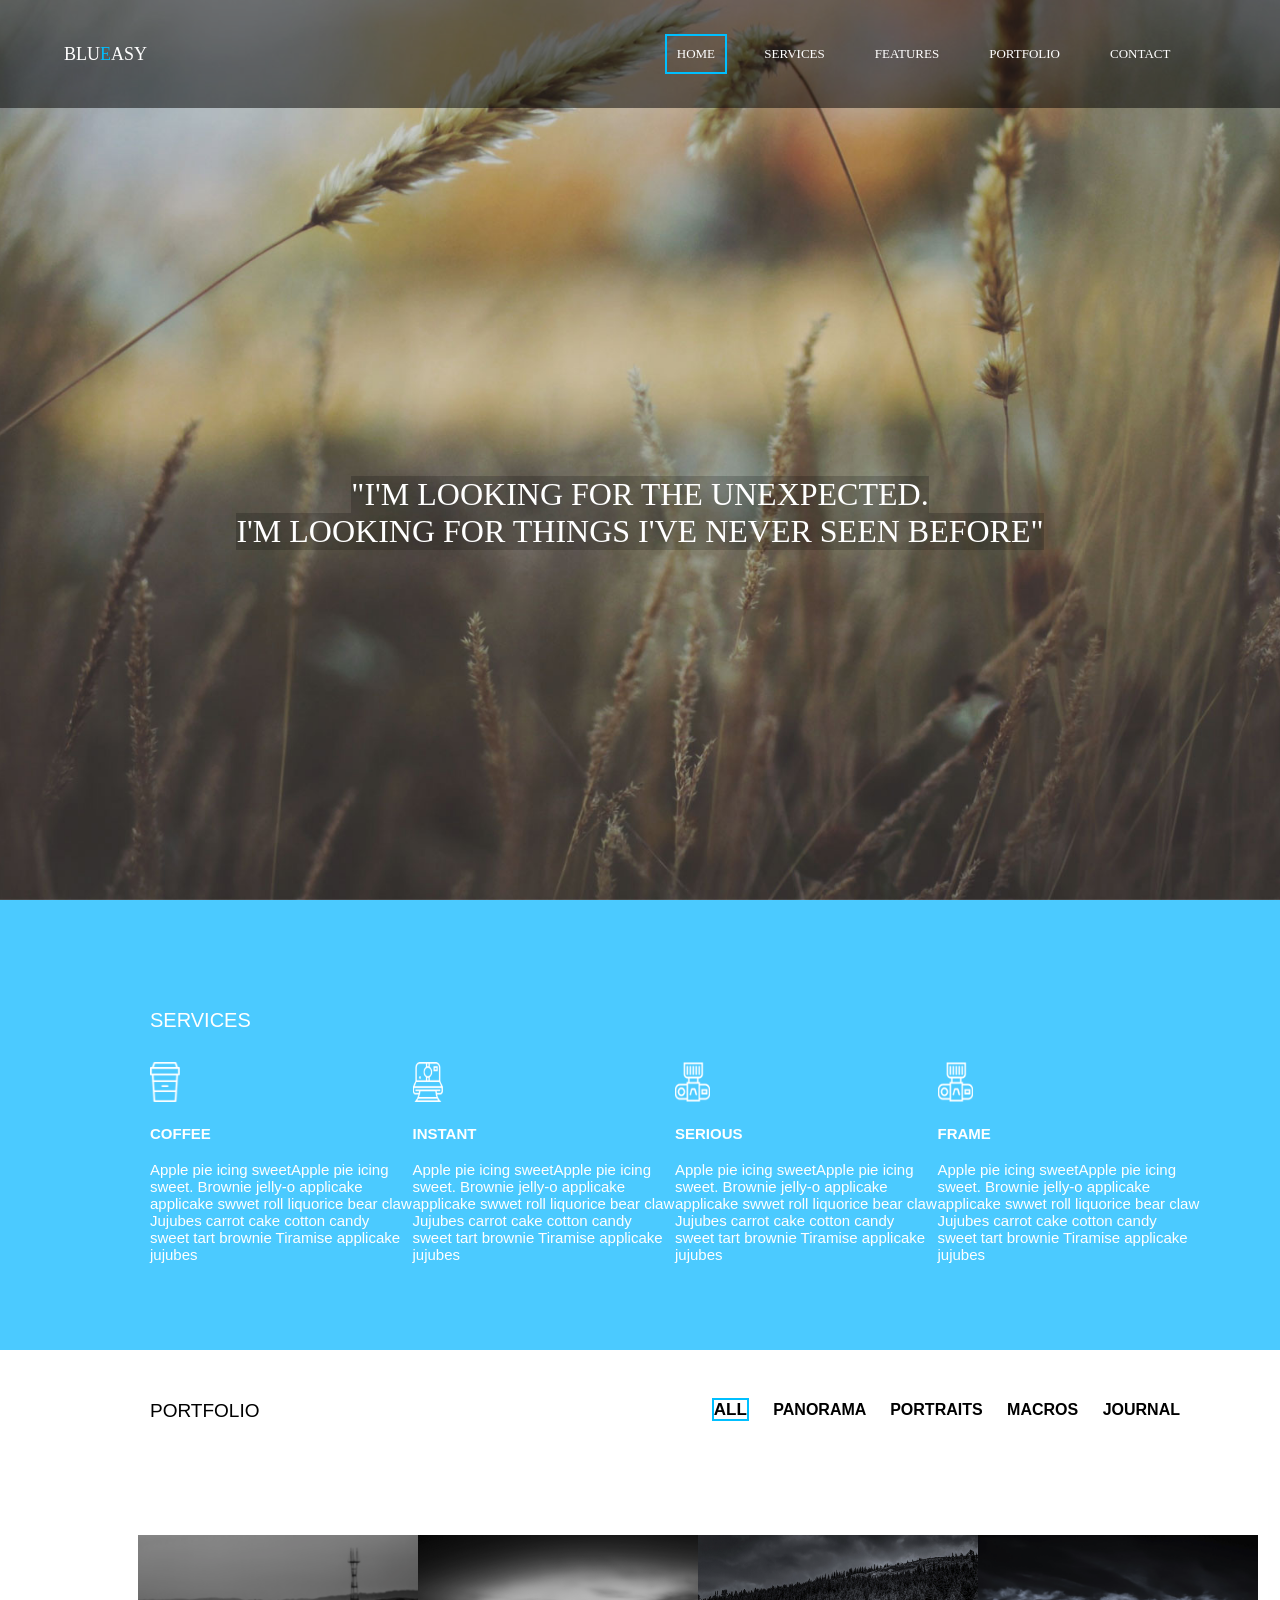
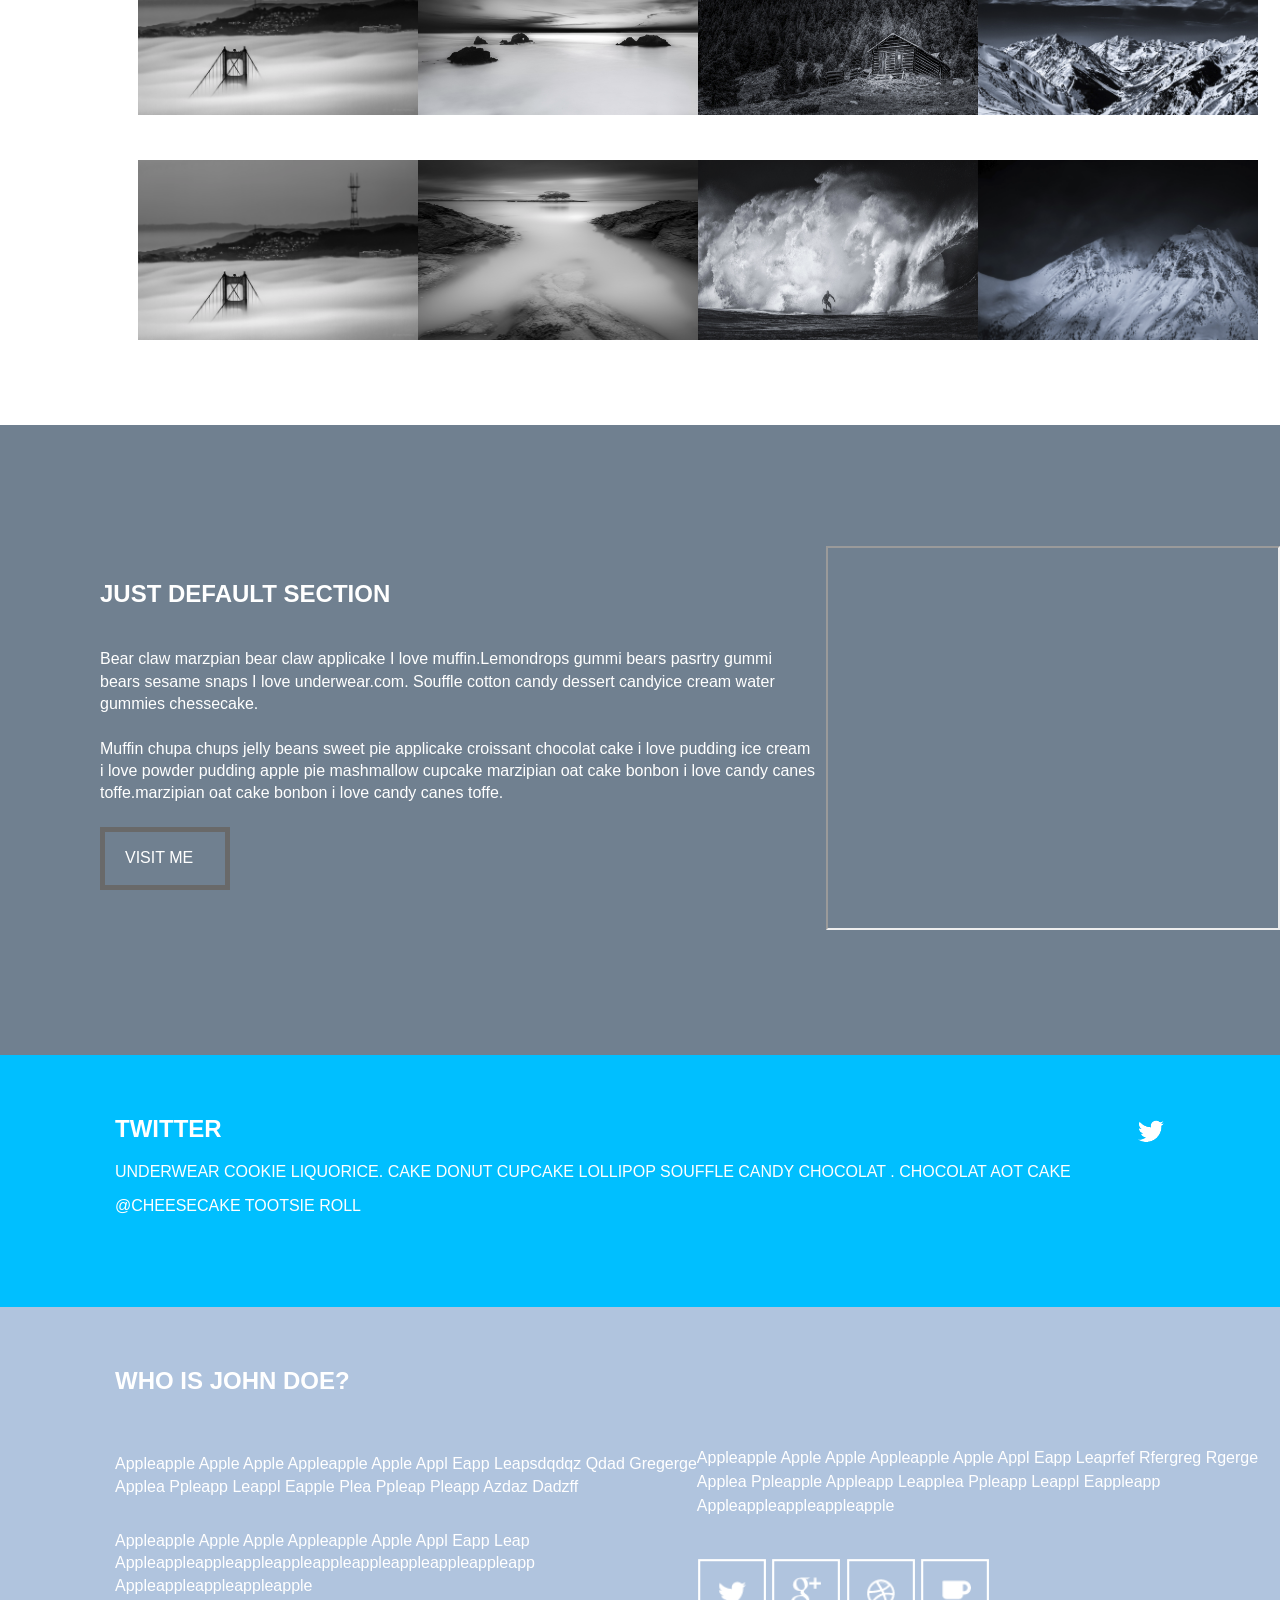
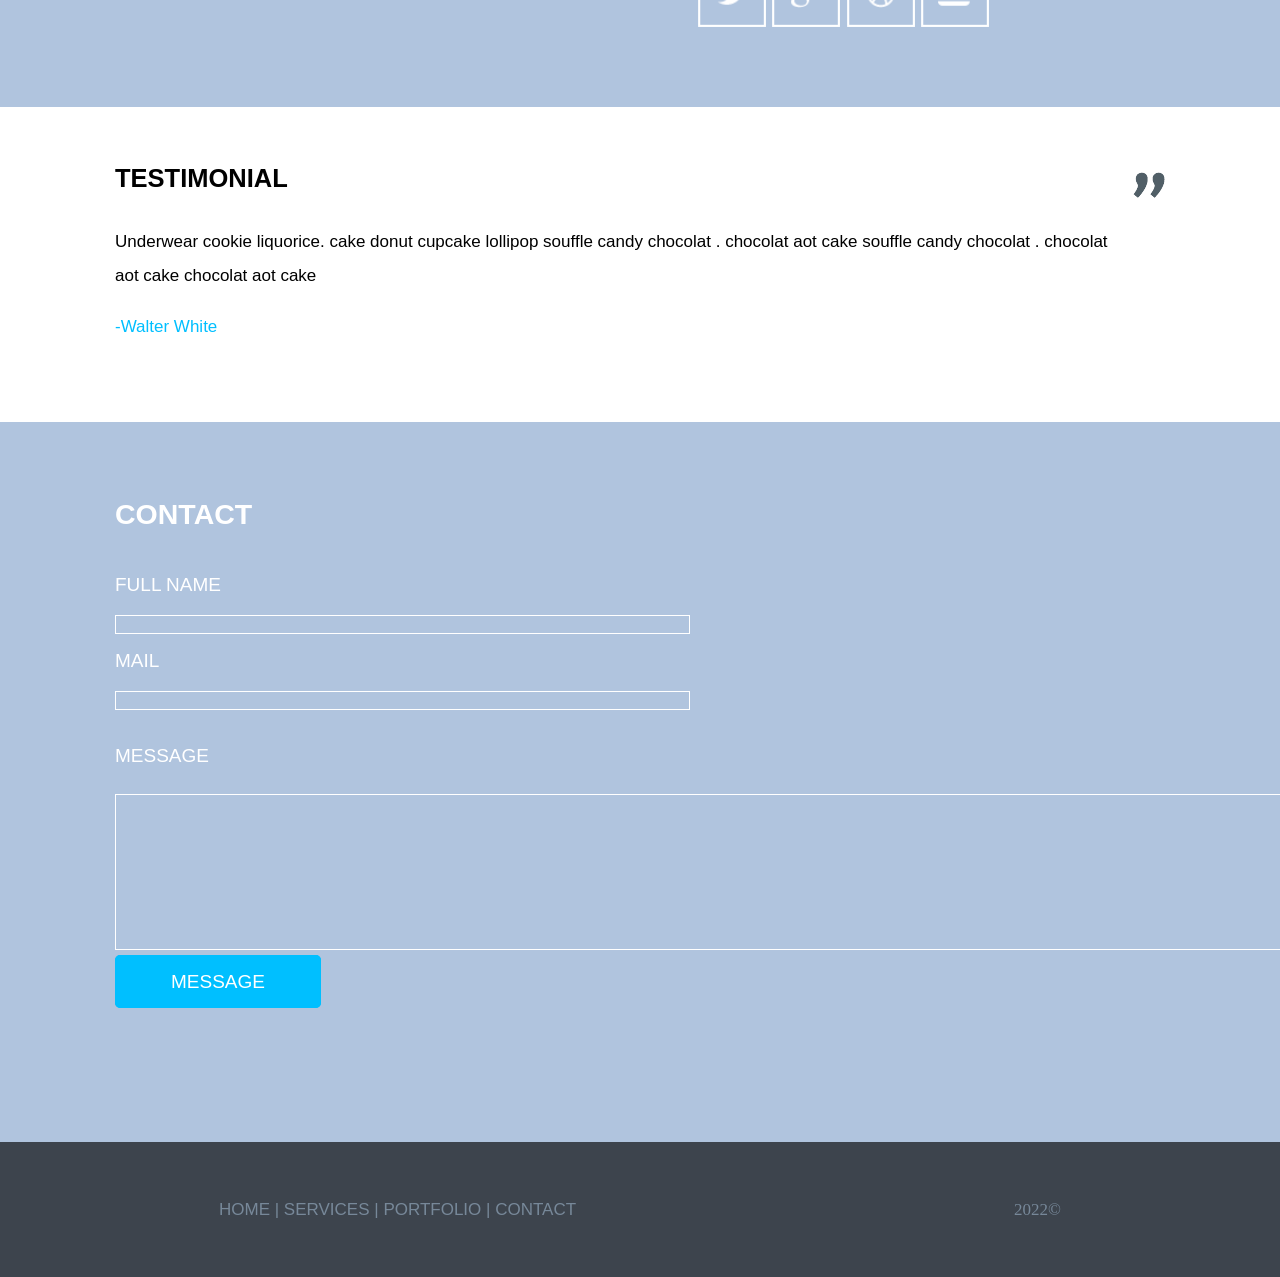
<file: index.html>
<!doctype html>
<html lang="en" xmlns="http://www.w3.org/1999/html" xmlns="http://www.w3.org/1999/html">
<head>
    <meta charset="UTF-8">
    <meta name="viewport" content="width=device-width, initial-scale=1">
    <title>Document</title>
    <link rel="stylesheet" href="css/style.css">
</head>
<body>

<div class="imageble">

    <div class="boiteGrise">

        <div class="bandeBluEasy">
            <p>BLU<span class="blue">E</span>ASY</p>
            <div class="liens">
                <nav>
                    <a class="cadreBleu" href="">HOME</a>
                    <a class="liens" href="">SERVICES</a>
                    <a class="liens" href="">FEATURES</a>
                    <a class="liens" href="">PORTFOLIO</a>
                    <a class="liens" href="">CONTACT</a>
                </nav>
            </div>

        </div>

        <div class="phrases">
            <span class="phrase1">"I'M LOOKING FOR THE UNEXPECTED.</span>
            <span class="phrase2">I'M LOOKING FOR THINGS I'VE NEVER SEEN BEFORE"</span>
        </div>
    </div>

    <div class="fondBleu">

        <div class="services">
            <h2 class="titreServices">SERVICES</h2>

            <div class="coffee">
                <img src="images/coffee.png" width="30" height="40">
                <h4>COFFEE</h4>
                <p>Apple pie icing sweetApple pie icing sweet. Brownie jelly-o applicake applicake swwet roll liquorice bear claw Jujubes carrot cake cotton candy sweet tart brownie Tiramise applicake jujubes</p>
            </div>

            <div class="instant">
                <img src="images/instant.png" width="30" height="40">
                <h4>INSTANT</h4>
                <p>Apple pie icing sweetApple pie icing sweet. Brownie jelly-o applicake applicake swwet roll liquorice bear claw Jujubes carrot cake cotton candy sweet tart brownie Tiramise applicake jujubes</p>
            </div>

            <div class="serious">
                <img src="images/dslr.png" width="35" height="40">
                <h4>SERIOUS</h4>
                <p>Apple pie icing sweetApple pie icing sweet. Brownie jelly-o applicake applicake swwet roll liquorice bear claw Jujubes carrot cake cotton candy sweet tart brownie Tiramise applicake jujubes</p>
            </div>

            <div class="frame">
                <img src="images/frame.png" width="35" height="40">
                <h4>FRAME</h4>
                <p>Apple pie icing sweetApple pie icing sweet. Brownie jelly-o applicake applicake swwet roll liquorice bear claw Jujubes carrot cake cotton candy sweet tart brownie Tiramise applicake jujubes</p>
            </div>
        </div>

    </div>


    <div class="etapeFolio">
        <div class="barreFolio">
            <div class="titreFolio">PORTFOLIO</div>

            <div class="autreFolio">
                <a class="allFolio" href="">ALL</a>
                <span class="autreFolio">PANORAMA</span>
                <span class="autreFolio">PORTRAITS</span>
                <span class="autreFolio">MACROS</span>
                <span class="autreFolio">JOURNAL</span>
            </div>
        </div>
        <div class="photoFolio">
            <img src="images/folio1.png"width="280" height="180">
            <img src="images/folio2.png"width="280" height="180">
            <img src="images/folio3.png"width="280" height="180">
            <img src="images/folio4.png"width="280" height="180">
            <img src="images/folio5.png"width="280" height="180">
            <img src="images/folio6.png"width="280" height="180">
            <img src="images/folio7.png"width="280" height="180">
            <img src="images/folio8.png"width="280" height="180">
        </div>

    </div>


    <div class="part4">
        <div class="titreSection">
            <h2>JUST DEFAULT SECTION</h2>
            <div class="textSection">Bear claw marzpian bear claw applicake I love muffin.Lemondrops gummi bears pasrtry gummi bears sesame snaps I love underwear.com. Souffle cotton candy dessert candyice cream water gummies chessecake.</br></br>
                Muffin chupa chups jelly beans sweet pie applicake croissant chocolat cake i love pudding ice cream i love powder pudding apple pie mashmallow cupcake marzipian oat cake bonbon i love candy canes toffe.marzipian oat cake bonbon i love candy canes toffe.</br></br>
                <a class="buttonSection" href="">VISIT ME</a>
            </div>
        </div>
        <div class="videoSection">
            <iframe width="450" height="380"
                    src="https://www.youtube.com/watch?v=t8OZPJfpcTM">
            </iframe>
        </div>
    </div>



    <div class="partTwitter">
        <div class="titreTwitter">
            <h2>TWITTER</h2>
            <p>Underwear cookie liquorice. cake donut cupcake lollipop souffle candy chocolat . chocolat aot cake <p>
            <p>@Cheesecake  Tootsie roll</p>
        </div>
        <div class="imageTwitter">
            <img src="images/twitter.png">
        </div>
    </div>



    <div class="fondJohn">
        <div class="titreJohn">
            <h2>WHO IS JOHN DOE?</h2>
        </div>
        <div class="textGaucheJohn">
            <p></br>appleapple apple apple appleapple apple appl eapp leapsdqdqz qdad gregerge
                </br>applea ppleapp leappl eapple plea ppleap pleapp azdaz dadzff
            <p>appleapple apple apple appleapple apple appl eapp leap
                </br>appleappleappleappleappleappleappleappleappleappleapp
                </br>appleappleappleappleapple</p>
        </div>
        <div class="textDroiteJohn">
            <p>appleapple apple apple appleapple apple appl eapp leaprfef rfergreg rgerge
                </br>applea ppleapple appleapp leapplea ppleapp leappl eappleapp
                </br>appleappleappleappleapple</br></br></p>
            <div class="imageJohn">
                <img src="images/twitter2.png" width="70" height="70">
                <img src="images/google.png" width="70" height="70">
                <img src="images/dribble.png" width="70" height="70">
                <img src="images/coffee2.png" width="70" height="70">
            </div>

        </div>



    </div>

    <div class="partTestimonial">
        <div class="titreTestimonial">
            <h2>TESTIMONIAL</h2>
            <p>Underwear cookie liquorice. cake donut cupcake lollipop souffle candy chocolat . chocolat aot cake souffle candy chocolat . chocolat aot cake chocolat aot cake  <p>
            <p style="color: deepskyblue">-Walter White </p>
        </div>
        <div class="imageTwitter">
            <img src="images/guillemets.png">
        </div>
    </div>


    <div class="contact">
        <div class="titreContact">
            <h2>CONTACT</h2>
            <label for="fullname">FULL NAME</label>
            <br>
            <input  class="label" type="text" size="70">
            <br>
            <label for="mail">MAIL</label>
            <br>
            <input class="label" type="text" size="70" >
            <br>

            <p><label for="message">MESSAGE</label></p>
            <textarea  class="label" id="message" name="message" rows="10" cols="150"></textarea>
            <a class="cadreMessage">MESSAGE</a>
        </div>
    </div>

    <div class="lastPartie">
        <div class="nav">
            <p>HOME | SERVICES | PORTFOLIO | CONTACT</p>
        </div>
        <div class="annee">
            <p>2022©</p>
        </div>



    </div>




























</body>
</html>
</file>
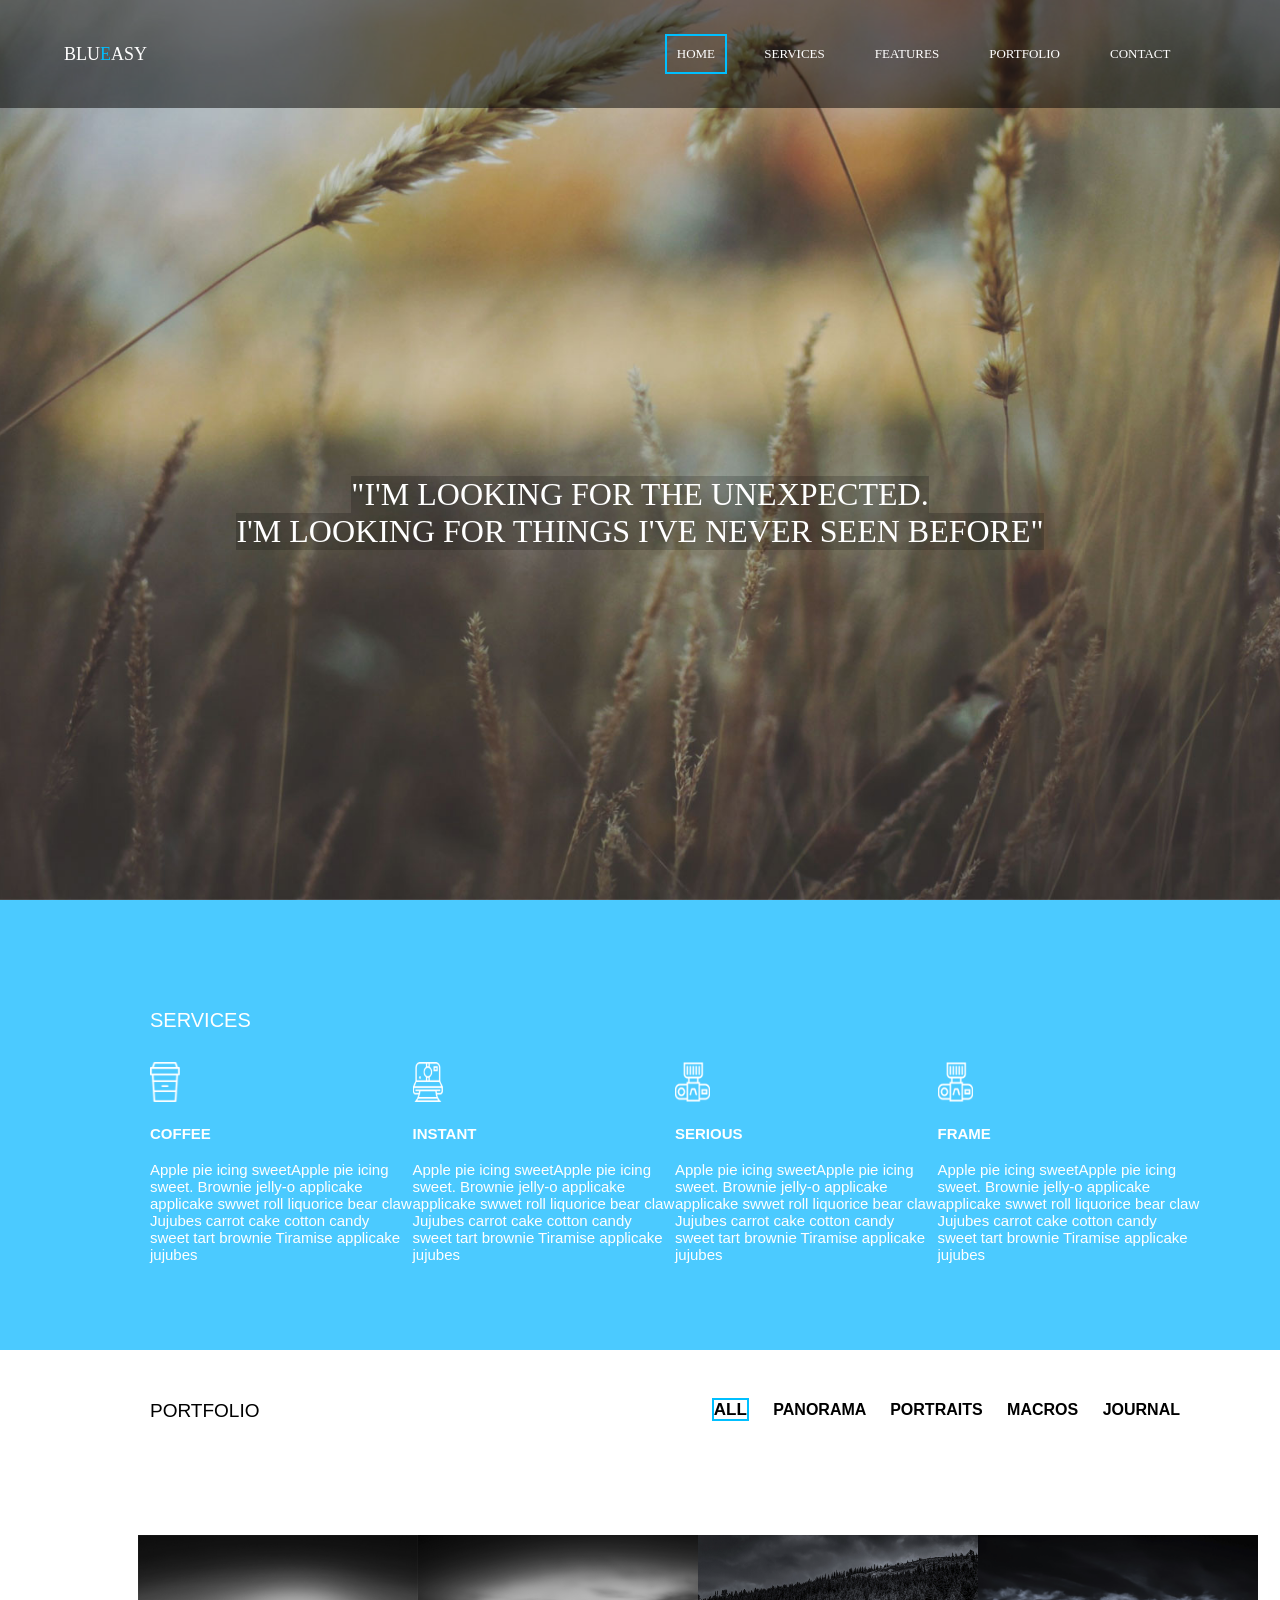
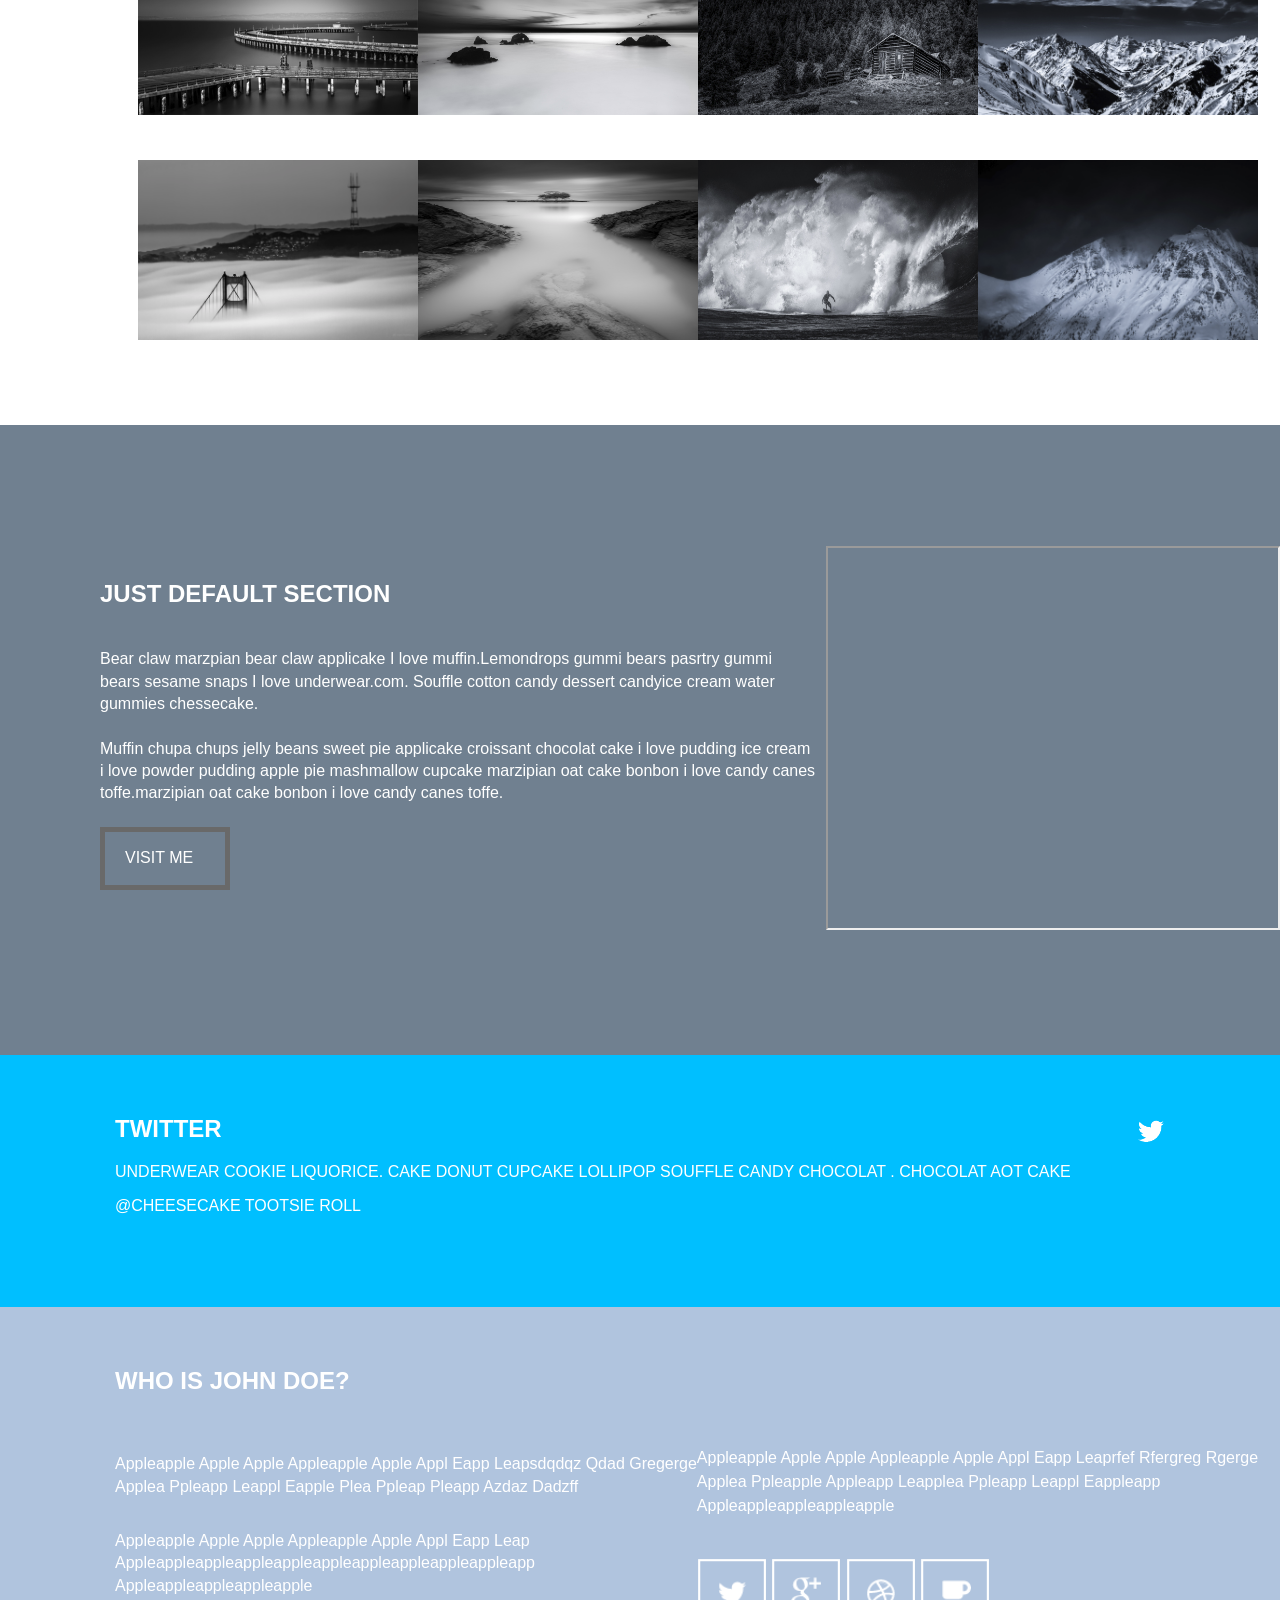
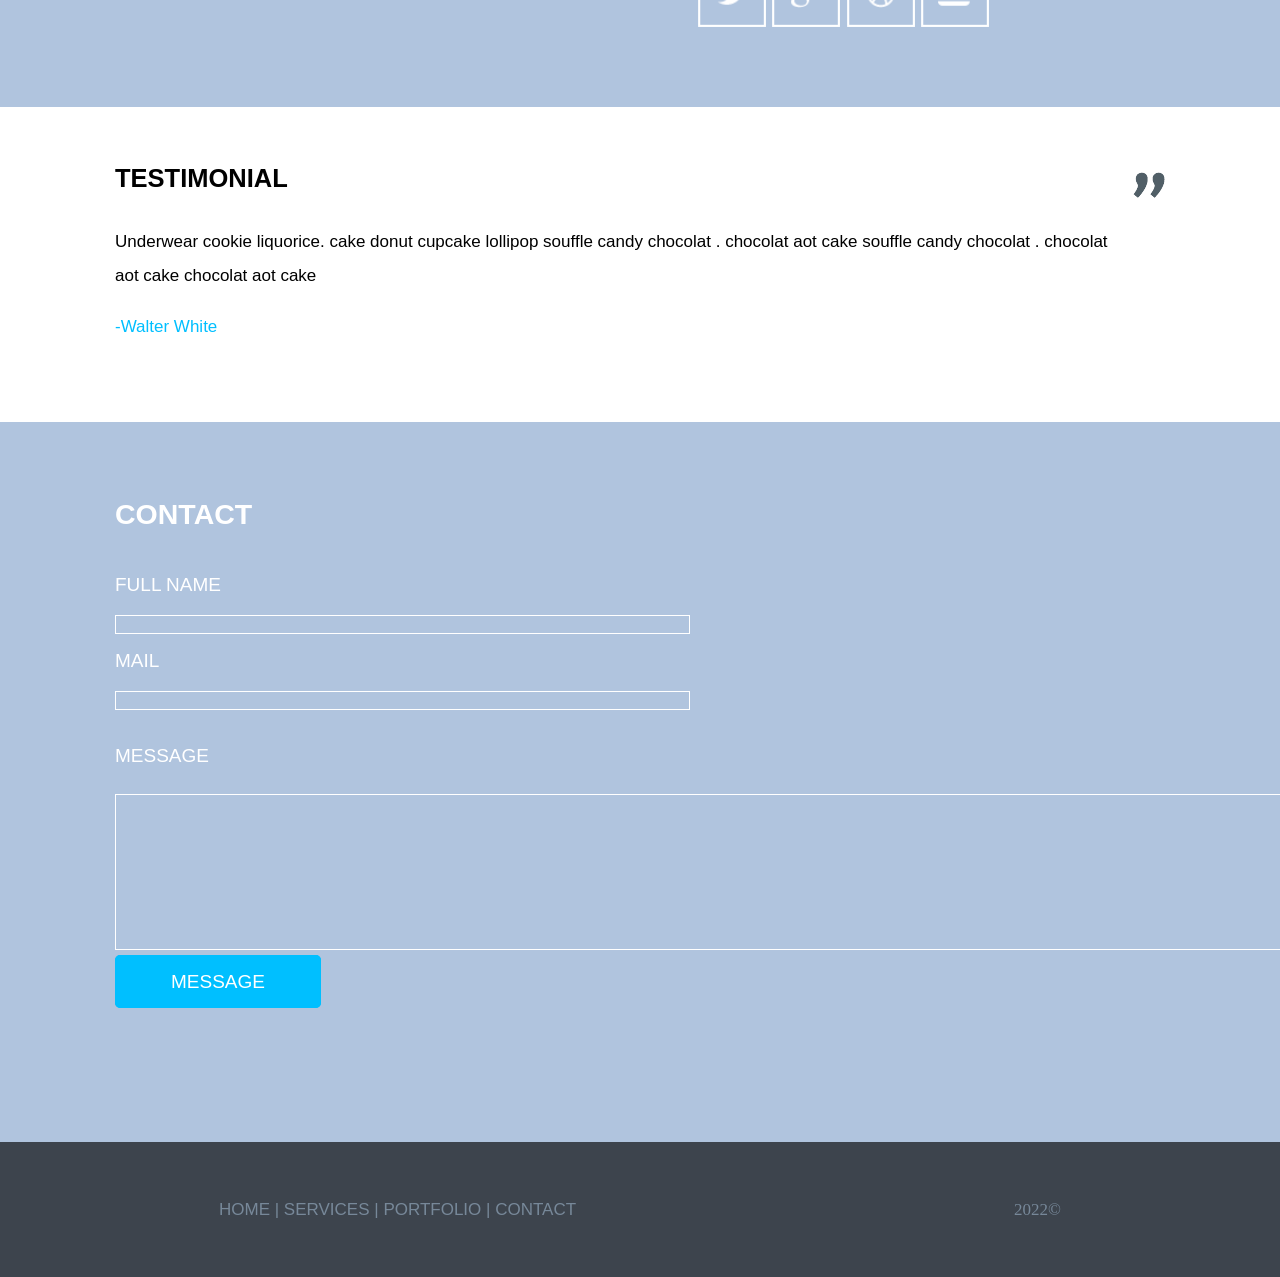
<file: blueasy/index.html>
<!doctype html>
<html lang="en" xmlns="http://www.w3.org/1999/html" xmlns="http://www.w3.org/1999/html">
<head>
    <meta charset="UTF-8">
    <meta name="viewport" content="width=device-width, initial-scale=1">
    <title>Document</title>
  <link rel="stylesheet" href="css/style.css">
</head>
<body>

    <div class="imageble">

    <div class="boiteGrise">

        <div class="bandeBluEasy">
            <p>BLU<span class="blue">E</span>ASY</p>
            <div class="liens">
                <nav>
                    <a class="cadreBleu" href="">HOME</a>
                    <a class="liens" href="">SERVICES</a>
                    <a class="liens" href="">FEATURES</a>
                    <a class="liens" href="">PORTFOLIO</a>
                    <a class="liens" href="">CONTACT</a>
                </nav>
            </div>

        </div>

        <div class="phrases">
            <span class="phrase1">"I'M LOOKING FOR THE UNEXPECTED.</span>
            <span class="phrase2">I'M LOOKING FOR THINGS I'VE NEVER SEEN BEFORE"</span>
        </div>
    </div>

<div class="fondBleu">

    <div class="services">
        <h2 class="titreServices">SERVICES</h2>

    <div class="coffee">
        <img src="images/coffee.png" width="30" height="40">
        <h4>COFFEE</h4>
        <p>Apple pie icing sweetApple pie icing sweet. Brownie jelly-o applicake applicake swwet roll liquorice bear claw Jujubes carrot cake cotton candy sweet tart brownie Tiramise applicake jujubes</p>
    </div>

    <div class="instant">
        <img src="images/instant.png" width="30" height="40">
        <h4>INSTANT</h4>
        <p>Apple pie icing sweetApple pie icing sweet. Brownie jelly-o applicake applicake swwet roll liquorice bear claw Jujubes carrot cake cotton candy sweet tart brownie Tiramise applicake jujubes</p>
    </div>

    <div class="serious">
        <img src="images/dslr.png" width="35" height="40">
        <h4>SERIOUS</h4>
        <p>Apple pie icing sweetApple pie icing sweet. Brownie jelly-o applicake applicake swwet roll liquorice bear claw Jujubes carrot cake cotton candy sweet tart brownie Tiramise applicake jujubes</p>
    </div>

    <div class="frame">
        <img src="images/frame.png" width="35" height="40">
        <h4>FRAME</h4>
        <p>Apple pie icing sweetApple pie icing sweet. Brownie jelly-o applicake applicake swwet roll liquorice bear claw Jujubes carrot cake cotton candy sweet tart brownie Tiramise applicake jujubes</p>
    </div>
    </div>

</div>


<div class="etapeFolio">
    <div class="barreFolio">
        <div class="titreFolio">PORTFOLIO</div>

        <div class="autreFolio">
            <a class="allFolio" href="">ALL</a>
            <span class="autreFolio">PANORAMA</span>
            <span class="autreFolio">PORTRAITS</span>
            <span class="autreFolio">MACROS</span>
            <span class="autreFolio">JOURNAL</span>
        </div>
    </div>
    <div class="photoFolio">
         <img src="images/folio1.png"width="280" height="180">
         <img src="images/folio2.png"width="280" height="180">
        <img src="images/folio3.png"width="280" height="180">
        <img src="images/folio4.png"width="280" height="180">
        <img src="images/folio5.png"width="280" height="180">
        <img src="images/folio6.png"width="280" height="180">
        <img src="images/folio7.png"width="280" height="180">
        <img src="images/folio8.png"width="280" height="180">
    </div>

</div>


<div class="part4">
    <div class="titreSection">
        <h2>JUST DEFAULT SECTION</h2>
        <div class="textSection">Bear claw marzpian bear claw applicake I love muffin.Lemondrops gummi bears pasrtry gummi bears sesame snaps I love underwear.com. Souffle cotton candy dessert candyice cream water gummies chessecake.</br></br>
            Muffin chupa chups jelly beans sweet pie applicake croissant chocolat cake i love pudding ice cream i love powder pudding apple pie mashmallow cupcake marzipian oat cake bonbon i love candy canes toffe.marzipian oat cake bonbon i love candy canes toffe.</br></br>
            <a class="buttonSection" href="">VISIT ME</a>
        </div>
    </div>
    <div class="videoSection">
        <iframe width="450" height="380"
                src="https://www.youtube.com/watch?v=t8OZPJfpcTM">
        </iframe>
    </div>
</div>



<div class="partTwitter">
    <div class="titreTwitter">
        <h2>TWITTER</h2>
        <p>Underwear cookie liquorice. cake donut cupcake lollipop souffle candy chocolat . chocolat aot cake <p>
        <p>@Cheesecake  Tootsie roll</p>
    </div>
    <div class="imageTwitter">
        <img src="images/twitter.png">
    </div>
</div>



<div class="fondJohn">
    <div class="titreJohn">
        <h2>WHO IS JOHN DOE?</h2>
    </div>
    <div class="textGaucheJohn">
        <p></br>appleapple apple apple appleapple apple appl eapp leapsdqdqz qdad gregerge
            </br>applea ppleapp leappl eapple plea ppleap pleapp azdaz dadzff
        <p>appleapple apple apple appleapple apple appl eapp leap
            </br>appleappleappleappleappleappleappleappleappleappleapp
            </br>appleappleappleappleapple</p>
    </div>
    <div class="textDroiteJohn">
        <p>appleapple apple apple appleapple apple appl eapp leaprfef rfergreg rgerge
            </br>applea ppleapple appleapp leapplea ppleapp leappl eappleapp
            </br>appleappleappleappleapple</br></br></p>
        <div class="imageJohn">
        <img src="images/twiter2.png" width="70" height="70">
        <img src="images/googleplus.png" width="70" height="70">
        <img src="images/dribble.png" width="70" height="70">
        <img src="images/coffee2.png" width="70" height="70">
        </div>

    </div>



</div>

<div class="partTestimonial">
            <div class="titreTestimonial">
                <h2>TESTIMONIAL</h2>
                <p>Underwear cookie liquorice. cake donut cupcake lollipop souffle candy chocolat . chocolat aot cake souffle candy chocolat . chocolat aot cake chocolat aot cake  <p>
                <p style="color: deepskyblue">-Walter White </p>
            </div>
            <div class="imageTwitter">
                <img src="images/guillemets.png">
            </div>
</div>


<div class="contact">
     <div class="titreContact">
         <h2>CONTACT</h2>
         <label for="fullname">FULL NAME</label>
         <br>
         <input  class="label" type="text" size="70">
         <br>
             <label for="mail">MAIL</label>
             <br>
             <input class="label" type="text" size="70" >
             <br>

         <p><label for="message">MESSAGE</label></p>
         <textarea  class="label" id="message" name="message" rows="10" cols="150"></textarea>
         <a class="cadreMessage">MESSAGE</a>
     </div>
</div>

<div class="lastPartie">
    <div class="nav">
        <p>HOME | SERVICES | PORTFOLIO | CONTACT</p>
    </div>
    <div class="annee">
        <p>2022©</p>
    </div>



</div>




























</body>
</html>
</file>
<file: css/style.css>
html, body{
    margin: 0;
    padding: 0;
}

.imageble{
    height: 70vh;
    background-repeat: no-repeat;
    background-size: cover;
    background-position: center;
    background-image: url("../images/ble.png");
}

.boiteGrise{
    background-image: url("../images/ble.png");
    height: 100vh;
    width: 100vw;
    background-repeat: no-repeat;
    background-size: cover;
    background-position: center;

}

.bandeBluEasy{
    background-color: rgba(0,0,0,0.50);
    color:white;
    font-size: 18px;
    text-transform: uppercase;
    height: 12%;
    display:flex;
    padding-left: 5vw;
    padding-right: 5vw;
    align-items: center;
    justify-content: space-between;


}
.blue{
    color:deepskyblue;
}

.liens{
    color: white;
    text-decoration:none;
    margin-left: 1vw;
    margin-right: 1vw;
    justify-content: flex-end;
    background-color: rgba(0,0,0,0);
}

nav{
    background-color: rgba(0,0,0,0);
    padding: 10px;
}

nav a{
    color: white;
    text-decoration: none;
    padding: 10px;
    margin-right: 10px;
    font-size: 13px;
    display: inline-block;
    background-color: rgba(0,0,0,0);
}

.cadreBleu{
    border: 2px solid deepskyblue;
    color: white;
    background-color: rgba(0,0,0,0);
}

.phrases{
    justify-content: center;
    flex-direction: column;
    align-items: center;
    height: 90%;
    display: flex;
}


.phrase1{
    color: white;
    font-size: 2em;
    font-weight: normal;
    text-transform: none;
    background-color: rgba(0,0,0,0.20);
}

.phrase2{
    color: white;
    font-size: 2em;
    font-weight: normal;
    text-transform: none;
    background-color: rgba(0,0,0,0.20);

}




.fondBleu{
    background-image: url("../images/fondbleu.png");
    height: 50vh;
    background-repeat: no-repeat;
    background-size: cover;
    background-position: center;
    display: flex;
}


.services{
    font-family: sans-serif;
    color: white;
    font-size: 14px;
    display: flex;
    flex: 1;
    align-items: center;
    padding-left: 150px;
    padding-right: 80px;
    font-weight: normal;
    padding-top: 90px;
}

.titreServices{
    font-size: 20px;
    font-weight: normal;
    display: flex;
    position: absolute;
    padding-bottom: 300px;
    padding-right: 960px;
}
.coffee{
    font-size: 15px;
}
.instant{
    font-size: 15px;
}
.serious{
    font-size: 15px;
}
.frame{
    font-size: 15px;
}






.etapeFolio{
    height: 75vh;
}

.barreFolio{
    font-family: sans-serif;
    display: flex;
    padding-left: 122px;
    padding-right: 100px;
    padding-top: 50px;
    justify-content: space-between;
}

.titreFolio{
    font-size: 19px;
    font-family: sans-serif;
    padding-left: 28px;

}
.allFolio{
    font-size:17px;
    text-decoration: none;
    font-weight: bold;
    font-family: sans-serif;
    border: 2px solid deepskyblue;
    color: black;
    background-color: rgba(0,0,0,0);


}

.autreFolio{
    padding-left: 20px;
    font-weight: bold;
    font-family: sans-serif;

}

.photoFolio{
    height: 50vh;
    display: flex;
    align-items: center;
    flex-wrap: wrap;
    flex-direction: column;
    justify-content: space-around;
    padding-top: 90px;
    padding-left: 138px;
    padding-right: 90px;
}

.part4{
    display: flex;
    background-color: slategray;
    height: 70vh;
    color: white;
    align-items: center;
    font-family: sans-serif;
}

.titreSection{
    display: flex;
    font-family: sans-serif;
    flex-direction: column;
    margin-bottom: 10px;
    padding-left: 100px;
    font-weight: bold;
}
.textSection{
    font-weight: normal;
    padding-right: 10px;
    display: flex;
    flex-direction: column;
    max-width: 750px;
    margin: 20px auto;
    background-color: transparent;
    line-height: 1.4;
}

.buttonSection{
    border: 5px solid dimgray;
    padding-top: 15px;
    padding-bottom: 15px;
    padding-right: 20px;
    padding-left: 20px;
    max-width: 80px;
    max-height: 80px;
    color: white;
    background-color: rgba(0,0,0,0);
    text-decoration: none;
}


.partTwitter{
    height: 28vh;
    display: flex;
    background-color: deepskyblue;
    color: white;
    justify-content: space-between;
}
.titreTwitter{
    padding-left: 115px;
    padding-top: 40px;
    font-family:sans-serif;
    text-transform: uppercase;
    font-weight: normal;
}

.imageTwitter{
    padding-right: 115px;
    padding-top: 65px;
}

.fondJohn{
    background-color: lightsteelblue;
    height: 40vh;
    padding-left: 115px;
    padding-top: 40px;
    color: white;
    display: flex;
    font-family: sans-serif;
    text-transform: capitalize;
    flex-direction: column;
    flex-wrap: wrap;
}

.textGaucheJohn{
    font-size: 16px;
    flex-direction: column;
    display: flex;
    line-height: 1.4;
}

.textDroiteJohn{
    max-height: 30vh;
    font-size: 16px;
    justify-content: flex-end;
    display: flex;
    padding-right: 100px;
    padding-top:83px ;
    align-items: flex-start;
    flex-direction: column;
    line-height: 1.5;
}
.imageJohn{
    justify-content: space-around;
}

.partTestimonial{
    height: 35vh;
    display: flex;
    background-color: white;
    color: black;
    justify-content: space-between;
}
.titreTestimonial{
    padding-left: 115px;
    padding-top: 25px;
    line-height: 2;
    font-size: 17px;
    font-family: sans-serif;
}

.contact{
    height: 80vh;
    background-color: lightsteelblue;
    display: flex;
    font-size: 17px;

}
.titreContact{
    padding-left: 115px;
    padding-top: 40px;
    font-family:sans-serif;
    line-height: 2;
    font-size: 19px;
    color: white;

}
.label{
    background-color: lightsteelblue;
    border: 1px white solid;
}


.cadreMessage{
    border: 1px solid deepskyblue;
    border-radius: 5px;
    padding-top: 15px;
    padding-bottom: 15px;
    padding-left: 55px;
    padding-right: 55px;
    color: white;
    background-color:deepskyblue;

}

.lastPartie{
    background-color: #3d444d;
    height: 15vh;
    display: flex;
    justify-content: space-around;
    align-items: center;
}

.nav{
    color: lightslategrey;
    font-family: sans-serif;
    font-size: 17px;
}

.annee{
    color: lightslategrey;
    font-size: 17px;
}
</file>
<file: blueasy/css/style.css>
html, body{
    margin: 0;
    padding: 0;
}

.imageble{
    height: 70vh;
    background-repeat: no-repeat;
    background-size: cover;
    background-position: center;
    background-image: url("../images/ble.png");
}

.boiteGrise{
    background-image: url("../images/ble.png");
    height: 100vh;
    width: 100vw;
    background-repeat: no-repeat;
    background-size: cover;
    background-position: center;

}

.bandeBluEasy{
    background-color: rgba(0,0,0,0.50);
    color:white;
    font-size: 18px;
    text-transform: uppercase;
    height: 12%;
    display:flex;
    padding-left: 5vw;
    padding-right: 5vw;
    align-items: center;
    justify-content: space-between;


}
.blue{
    color:deepskyblue;
}

.liens{
    color: white;
    text-decoration:none;
    margin-left: 1vw;
    margin-right: 1vw;
    justify-content: flex-end;
    background-color: rgba(0,0,0,0);
}

nav{
    background-color: rgba(0,0,0,0);
    padding: 10px;
}

nav a{
    color: white;
    text-decoration: none;
    padding: 10px;
    margin-right: 10px;
    font-size: 13px;
    display: inline-block;
    background-color: rgba(0,0,0,0);
}

.cadreBleu{
    border: 2px solid deepskyblue;
    color: white;
    background-color: rgba(0,0,0,0);
}

.phrases{
    justify-content: center;
    flex-direction: column;
    align-items: center;
    height: 90%;
    display: flex;
}


.phrase1{
    color: white;
    font-size: 2em;
    font-weight: normal;
    text-transform: none;
    background-color: rgba(0,0,0,0.20);
}

.phrase2{
    color: white;
    font-size: 2em;
    font-weight: normal;
    text-transform: none;
    background-color: rgba(0,0,0,0.20);

}




.fondBleu{
    background-image: url("../images/fondbleu.png");
    height: 50vh;
    background-repeat: no-repeat;
    background-size: cover;
    background-position: center;
    display: flex;
}


.services{
    font-family: sans-serif;
    color: white;
    font-size: 14px;
    display: flex;
    flex: 1;
   align-items: center;
    padding-left: 150px;
    padding-right: 80px;
    font-weight: normal;
    padding-top: 90px;
}

.titreServices{
    font-size: 20px;
    font-weight: normal;
    display: flex;
    position: absolute;
    padding-bottom: 300px;
    padding-right: 960px;
}
.coffee{
    font-size: 15px;
}
.instant{
    font-size: 15px;
}
.serious{
    font-size: 15px;
}
.frame{
    font-size: 15px;
}






.etapeFolio{
    height: 75vh;
}

.barreFolio{
    font-family: sans-serif;
    display: flex;
    padding-left: 122px;
    padding-right: 100px;
    padding-top: 50px;
    justify-content: space-between;
}

.titreFolio{
    font-size: 19px;
    font-family: sans-serif;
    padding-left: 28px;

}
.allFolio{
    font-size:17px;
text-decoration: none;
    font-weight: bold;
    font-family: sans-serif;
    border: 2px solid deepskyblue;
    color: black;
    background-color: rgba(0,0,0,0);


}

.autreFolio{
    padding-left: 20px;
    font-weight: bold;
    font-family: sans-serif;

}

.photoFolio{
    height: 50vh;
    display: flex;
   align-items: center;
    flex-wrap: wrap;
    flex-direction: column;
    justify-content: space-around;
    padding-top: 90px;
    padding-left: 138px;
    padding-right: 90px;
}

.part4{
    display: flex;
    background-color: slategray;
    height: 70vh;
    color: white;
    align-items: center;
    font-family: sans-serif;
}

.titreSection{
    display: flex;
    font-family: sans-serif;
    flex-direction: column;
    margin-bottom: 10px;
    padding-left: 100px;
    font-weight: bold;
}
.textSection{
    font-weight: normal;
    padding-right: 10px;
    display: flex;
    flex-direction: column;
    max-width: 750px;
    margin: 20px auto;
    background-color: transparent;
    line-height: 1.4;
}

.buttonSection{
    border: 5px solid dimgray;
    padding-top: 15px;
    padding-bottom: 15px;
    padding-right: 20px;
    padding-left: 20px;
    max-width: 80px;
    max-height: 80px;
    color: white;
    background-color: rgba(0,0,0,0);
    text-decoration: none;
}


.partTwitter{
    height: 28vh;
    display: flex;
    background-color: deepskyblue;
    color: white;
    justify-content: space-between;
}
.titreTwitter{
    padding-left: 115px;
    padding-top: 40px;
    font-family:sans-serif;
    text-transform: uppercase;
    font-weight: normal;
}

.imageTwitter{
    padding-right: 115px;
    padding-top: 65px;
}

.fondJohn{
    background-color: lightsteelblue;
    height: 40vh;
    padding-left: 115px;
    padding-top: 40px;
    color: white;
    display: flex;
    font-family: sans-serif;
    text-transform: capitalize;
    flex-direction: column;
    flex-wrap: wrap;
}

.textGaucheJohn{
    font-size: 16px;
    flex-direction: column;
    display: flex;
    line-height: 1.4;
}

.textDroiteJohn{
    max-height: 30vh;
    font-size: 16px;
    justify-content: flex-end;
    display: flex;
    padding-right: 100px;
    padding-top:83px ;
    align-items: flex-start;
    flex-direction: column;
    line-height: 1.5;
}
.imageJohn{
    justify-content: space-around;
}

.partTestimonial{
    height: 35vh;
    display: flex;
    background-color: white;
    color: black;
    justify-content: space-between;
}
.titreTestimonial{
    padding-left: 115px;
    padding-top: 25px;
    line-height: 2;
    font-size: 17px;
    font-family: sans-serif;
}

.contact{
    height: 80vh;
    background-color: lightsteelblue;
    display: flex;
    font-size: 17px;

}
.titreContact{
    padding-left: 115px;
    padding-top: 40px;
    font-family:sans-serif;
    line-height: 2;
    font-size: 19px;
    color: white;

}
.label{
    background-color: lightsteelblue;
    border: 1px white solid;
}


.cadreMessage{
    border: 1px solid deepskyblue;
    border-radius: 5px;
    padding-top: 15px;
    padding-bottom: 15px;
    padding-left: 55px;
    padding-right: 55px;
    color: white;
    background-color:deepskyblue;

}

.lastPartie{
    background-color: #3d444d;
    height: 15vh;
    display: flex;
    justify-content: space-around;
    align-items: center;
}

.nav{
    color: lightslategrey;
    font-family: sans-serif;
    font-size: 17px;
}

.annee{
    color: lightslategrey;
    font-size: 17px;
}
</file>
